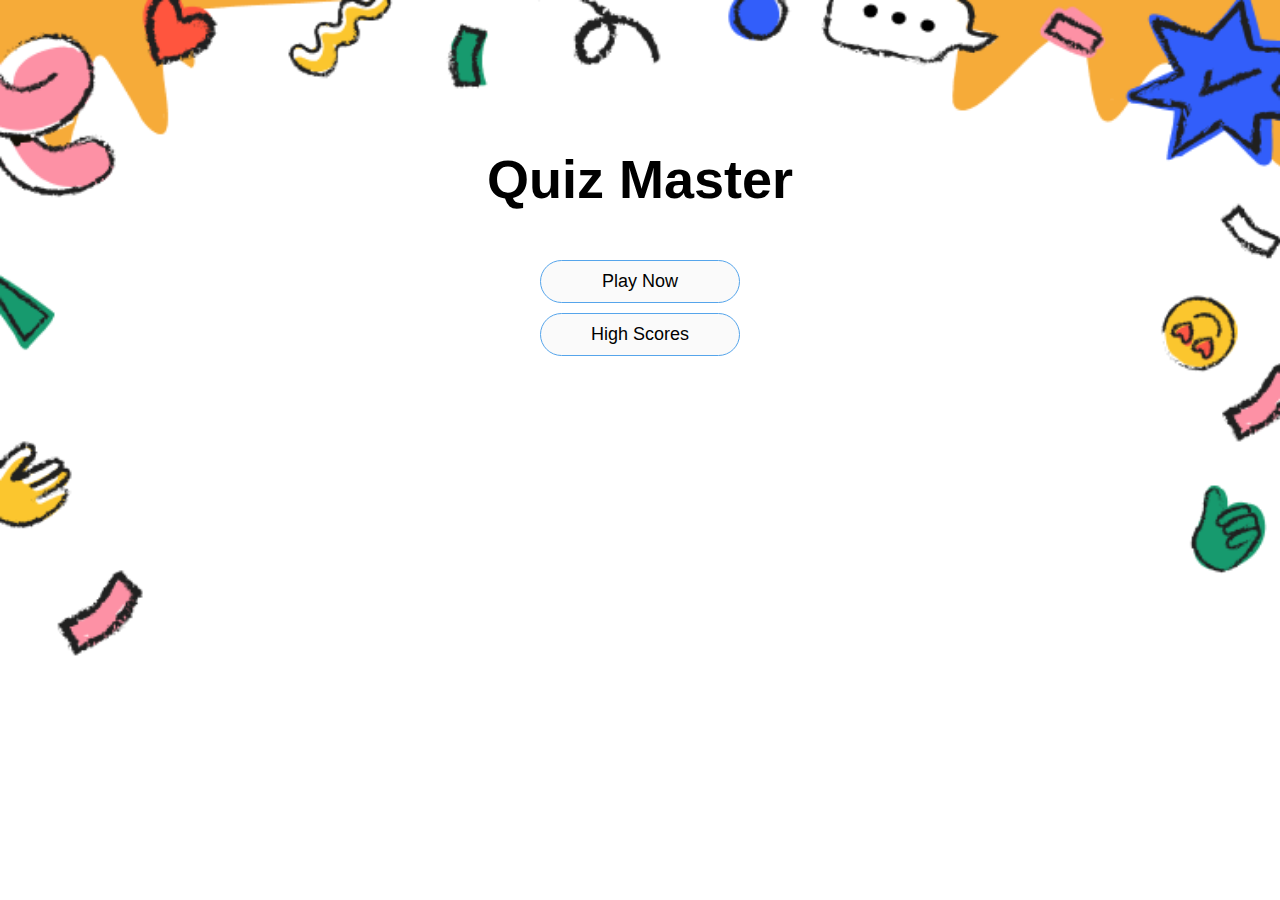
<file: app.html>
<!DOCTYPE html>
<html lang="en">
  <head>
    <meta charset="UTF-8" />
    <meta name="viewport" content="width=device-width, initial-scale=1.0" />
    <meta http-equiv="X-UA-Compatible" content="ie=edge" />
    <title>Quick Quiz</title>
    <link rel="stylesheet" href="app.css" />
  </head>
  <body>
    <div class="container">
        <div id="home" class="flex-center flex-column">
          <h1>Quiz Master</h1>
          <a class="btn" href="/game.html">Play Now</a>
          <a class="btn" href="/highscores.html">High Scores</a>
        </div>
      </div>

   
  </body>
</html>
</file>
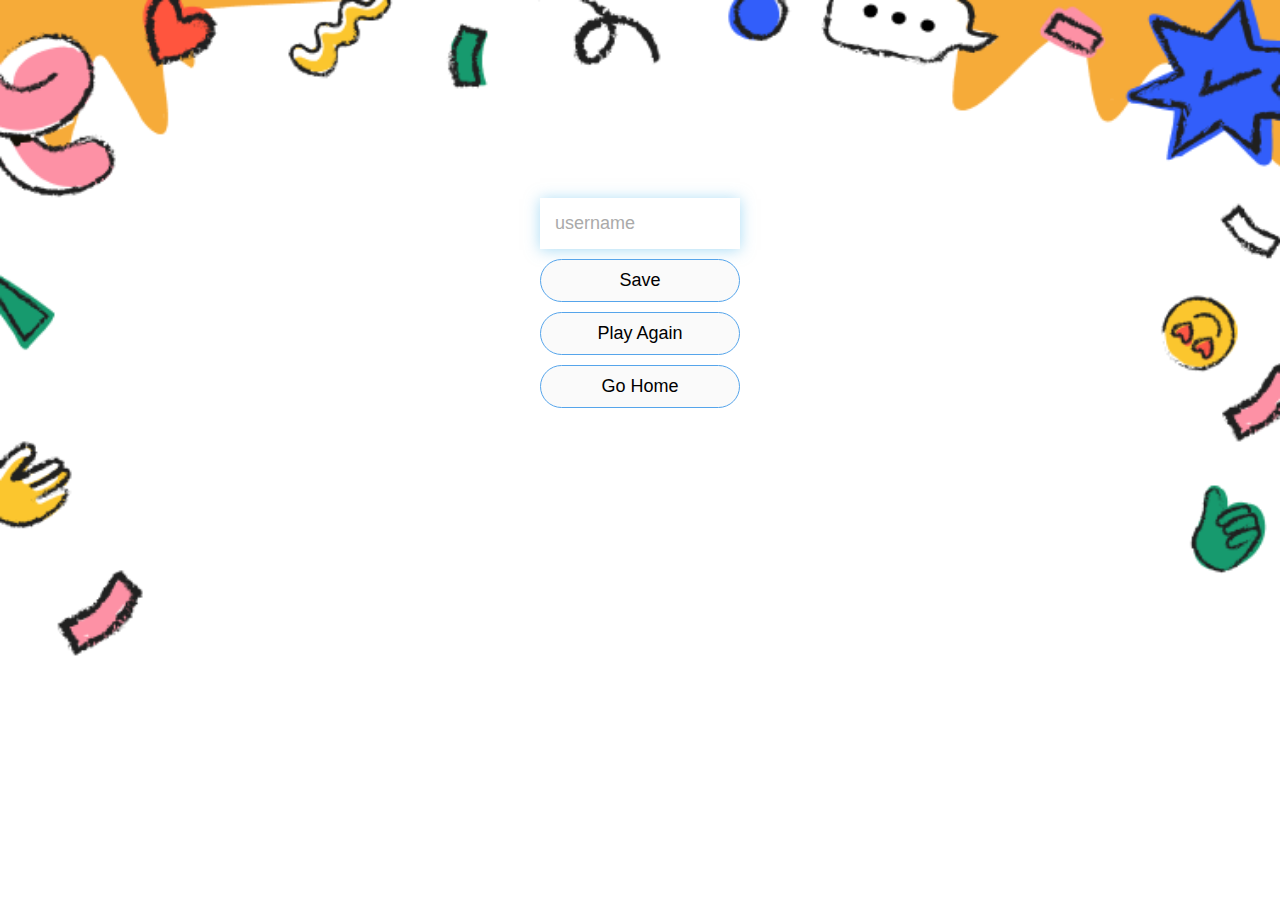
<file: end.html>
<!DOCTYPE html>
<html lang="en">
  <head>
    <meta charset="UTF-8" />
    <meta name="viewport" content="width=device-width, initial-scale=1.0" />
    <meta http-equiv="X-UA-Compatible" content="ie=edge" />
    <title>Congrats!</title>
    <link rel="stylesheet" href="./app.css" />
  </head>
  <body>
    <div class="container">
      <div id="end" class="flex-center flex-column">
        <h1 id="finalScore"></h1>
        <form>
          <input
            type="text"
            name="username"
            id="username"
            placeholder="username"
          />
          <button
            type="submit"
            class="btn"
            id="saveScoreBtn"
            onclick="saveHighScore(event)"
            disabled
          >
            Save
          </button>
        </form>
        <a class="btn" href="">Play Again</a>
        <a class="btn" href="/">Go Home</a>
      </div>
    </div>
    <script src="end.js"></script>
  </body>
</html>
</file>
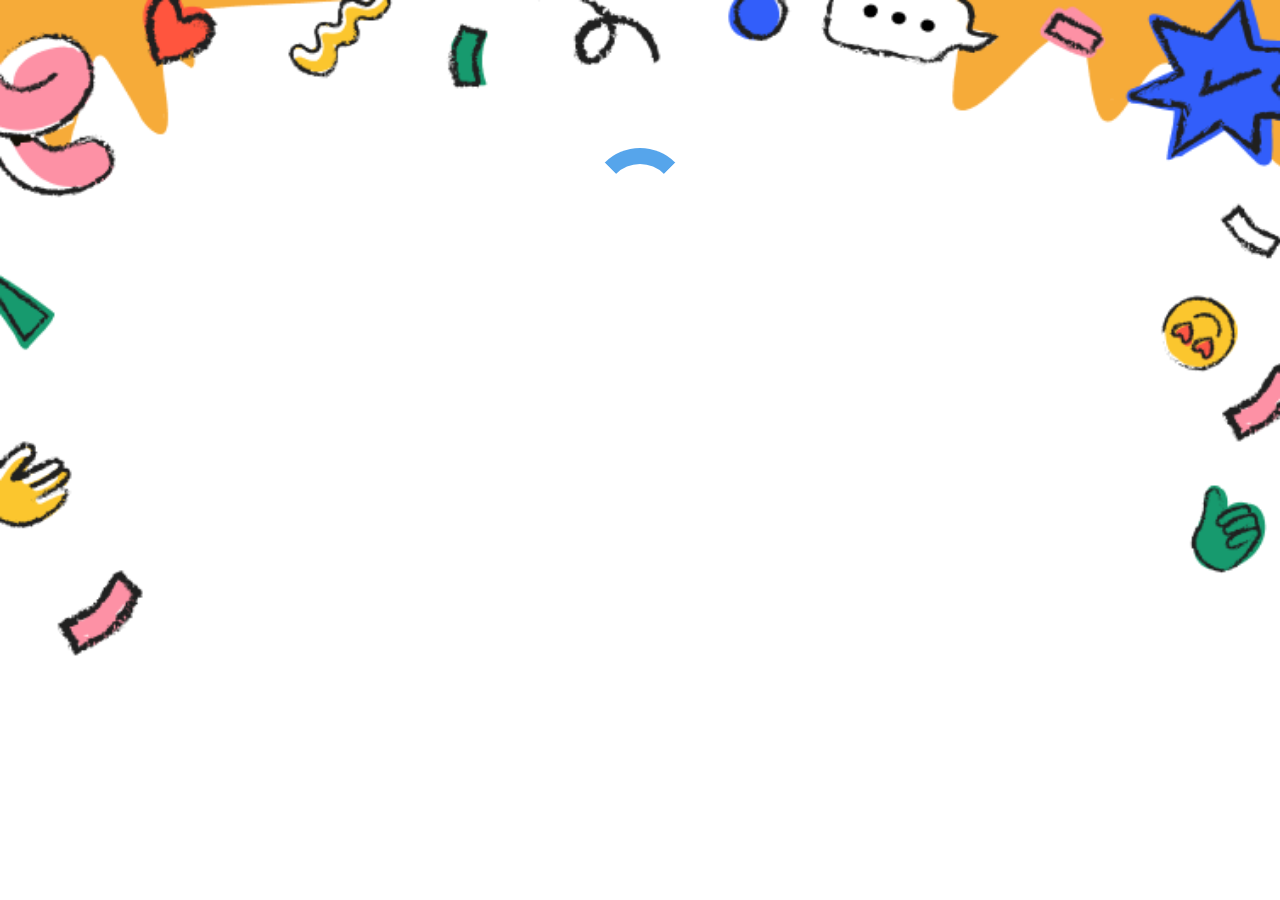
<file: game.html>
<!DOCTYPE html>
<html lang="en">
  <head>
    <meta charset="UTF-8" />
    <meta name="viewport" content="width=device-width, initial-scale=1.0" />
    <meta http-equiv="X-UA-Compatible" content="ie=edge" />
    <title>Quick Quiz - Play</title>
    <link rel="stylesheet" href="app.css" />
    <link rel="stylesheet" href="game.css" />
  </head>
  <body>
    <div class="container">
      <div id="loader"></div>
      <div id="game" class="justify-center flex-column hidden">
        <div id="hud">
          <div id="hud-item">
            <p id="progressText" class="hud-prefix">
              Question
            </p>
            <div id="progressBar">
              <div id="progressBarFull"></div>
            </div>
          </div>
          <div id="hud-item">
            <p class="hud-prefix">
              Score
            </p>
            <h2 class="hud-main-text" id="score">
              0
            </h2>
          </div>
        </div>
        <h3 id="question"></h3>
        <div class="choice-container">
          <p class="choice-prefix">A</p>
          <p class="choice-text" data-number="1"></p>
        </div>
        <div class="choice-container">
          <p class="choice-prefix">B</p>
          <p class="choice-text" data-number="2"></p>
        </div>
        <div class="choice-container">
          <p class="choice-prefix">C</p>
          <p class="choice-text" data-number="3"></p>
        </div>
        <div class="choice-container">
          <p class="choice-prefix">D</p>
          <p class="choice-text" data-number="4"></p>
        </div>
      </div>
    </div>
    <script src="game.js"></script>
  </body>
</html>
</file>
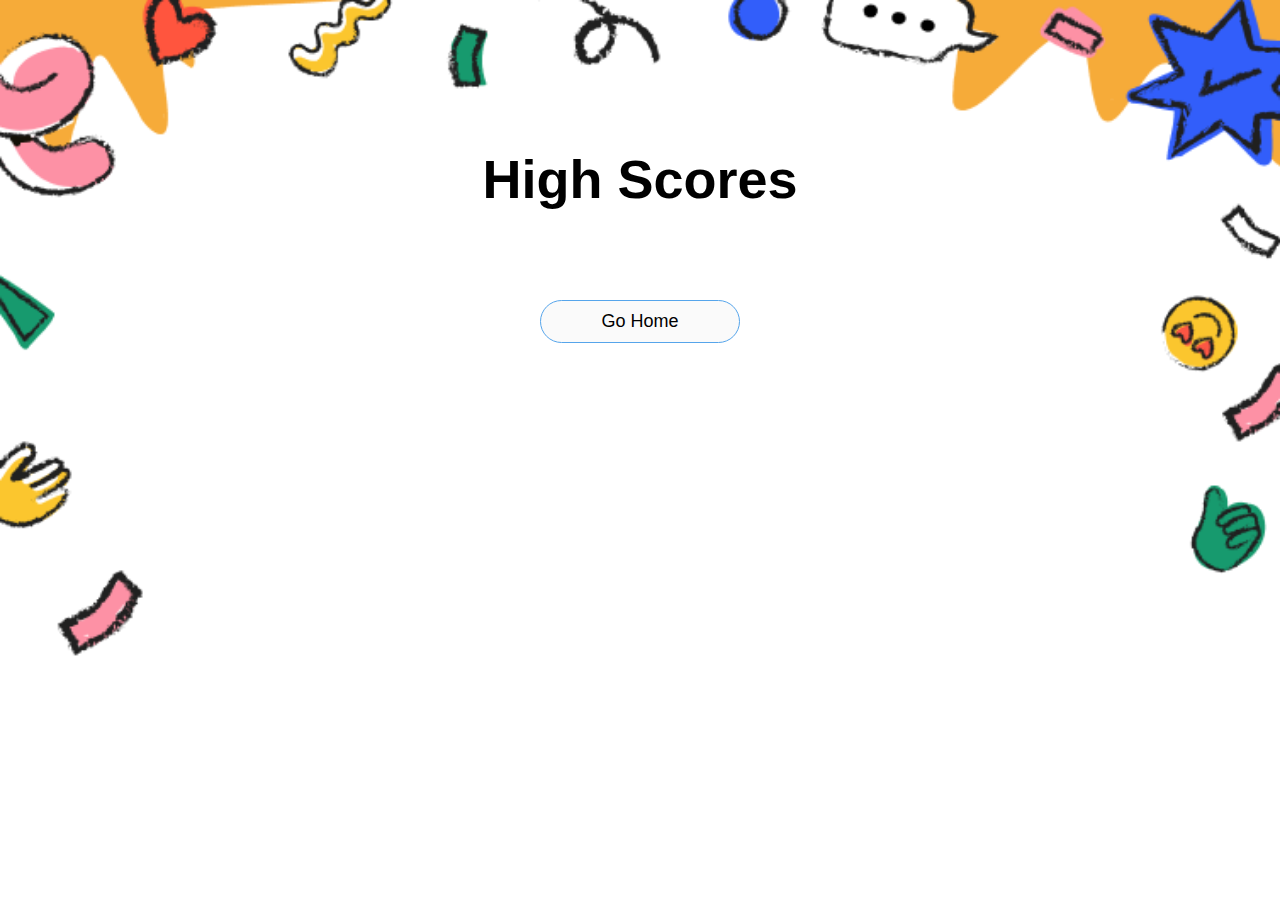
<file: highscores.html>
<!DOCTYPE html>
<html lang="en">
  <head>
    <meta charset="UTF-8" />
    <meta name="viewport" content="width=device-width, initial-scale=1.0" />
    <meta http-equiv="X-UA-Compatible" content="ie=edge" />
    <title>High Scores</title>
    <link rel="stylesheet" href="app.css" />
    <link rel="stylesheet" href="highscores.css" />
  </head>
  <body>
    <div class="container">
      <div id="highScores" class="flex-center flex-column">
        <h1 id="finalScore">High Scores</h1>
        <ul id="highScoresList"></ul>
        <a class="btn" href="/">Go Home</a>
      </div>
    </div>
    <script src="highscores.js"></script>
  </body>
</html>
</file>
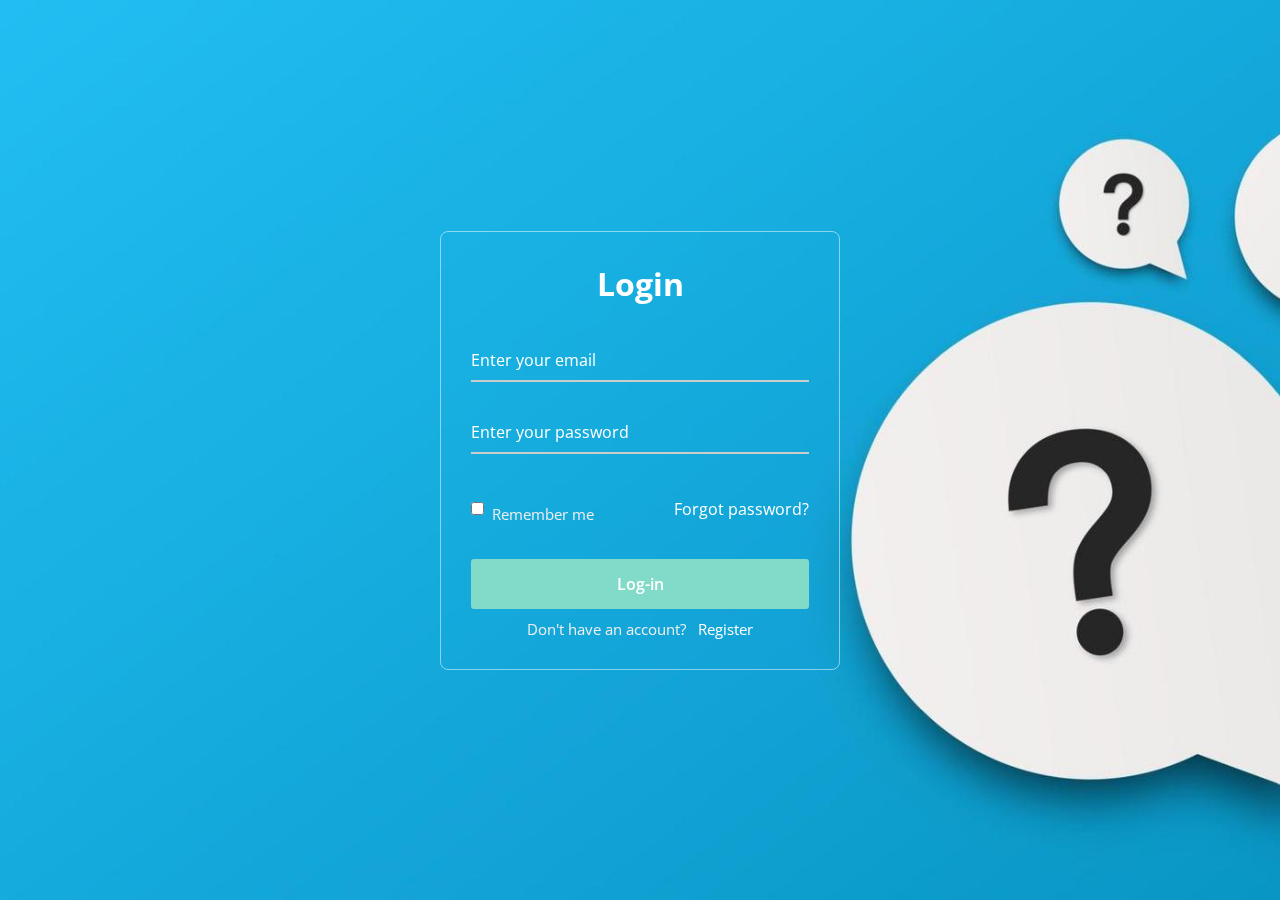
<file: log-in.html>
<!DOCTYPE html>
<head>
  <meta charset="UTF-8">
  <meta name="viewport" content="width=device-width, initial-scale=1.0">
  <title>Login Form </title>
  <style>
    @import url("https://fonts.googleapis.com/css2?family=Open+Sans:wght@200;300;400;500;600;700&display=swap");

* {
margin: 0;
padding: 0;
box-sizing: border-box;
font-family: "Open Sans", sans-serif;
}

body {
display: flex;
align-items: center;
justify-content: center;
min-height: 100vh;
width: 100%;
padding: 0 10px;
}

body::before {
content: "";
position: absolute;
width: 100%;
height: 100%;
background: url("./bg.jpg"), #000;
background-position: center;
background-size: cover;
}

.wrapper {
width: 400px;
border-radius: 8px;
padding: 30px;
text-align: center;
border: 1px solid rgba(255, 255, 255, 0.5);
backdrop-filter: blur(8px);
-webkit-backdrop-filter: blur(8px);
}

form {
display: flex;
flex-direction: column;
}

h2 {
font-size: 2rem;
margin-bottom: 20px;
color: #fff;
}

.input-field {
position: relative;
border-bottom: 2px solid #ccc;
margin: 15px 0;
}

.input-field label {
position: absolute;
top: 50%;
left: 0;
transform: translateY(-50%);
color: #fff;
font-size: 16px;
pointer-events: none;
transition: 0.15s ease;
}

.input-field input {
width: 100%;
height: 40px;
background: transparent;
border: none;
outline: none;
font-size: 16px;
color: #fff;
}

.input-field input:focus~label,
.input-field input:valid~label {
font-size: 0.8rem;
top: 10px;
transform: translateY(-120%);
}

.forget {
display: flex;
align-items: center;
justify-content: space-between;
margin: 25px 0 35px 0;
color: #fff;
}

#remember {
accent-color: #fff;
}

.forget label {
display: flex;
align-items: center;
}

.forget label p {
margin-left: 8px;
}

.wrapper a {
color: #ffffff;
text-decoration: none;
}

.wrapper a:hover {
text-decoration: underline;
}

button {
background: #82dbc8;
color: #000;
font-weight: 600;
border: none;
padding: 12px 20px;
cursor: pointer;
border-radius: 3px;
font-size: 16px;
border: 2px solid transparent;
transition: 0.3s ease;
}

button:hover {
color: #fff;
border-color: #fff;
background: rgba(255, 255, 255, 0.15);
}

.register {
text-align: center;
margin-top: 30px;
color: #fff;
}

p{
font-size: 15px;
color: #efefef;
margin-top: 10px;
}


</style>
</head>
<body>
<div class="wrapper">
  <form action="#">

      <h2>Login</h2>

      <div class="input-field">
        <input type="text" required>
        <label>Enter your email</label>
      </div>

      <div class="input-field">
        <input type="password" required>
        <label>Enter your password</label>
      </div>

      <div class="forget">
        <label for="remember">
          <input type="checkbox" id="remember">
          <p>Remember me</p>
        </label>
        <a href="#">Forgot password?</a>
      </div>

      <button type="submit"><a href="index.html">Log-in</a></button>
      <p>Don't have an account?&nbsp;&nbsp; <a href="sign-in.html">Register</a></p> 
    
  </form>
</div>
</body>
</html>
</file>
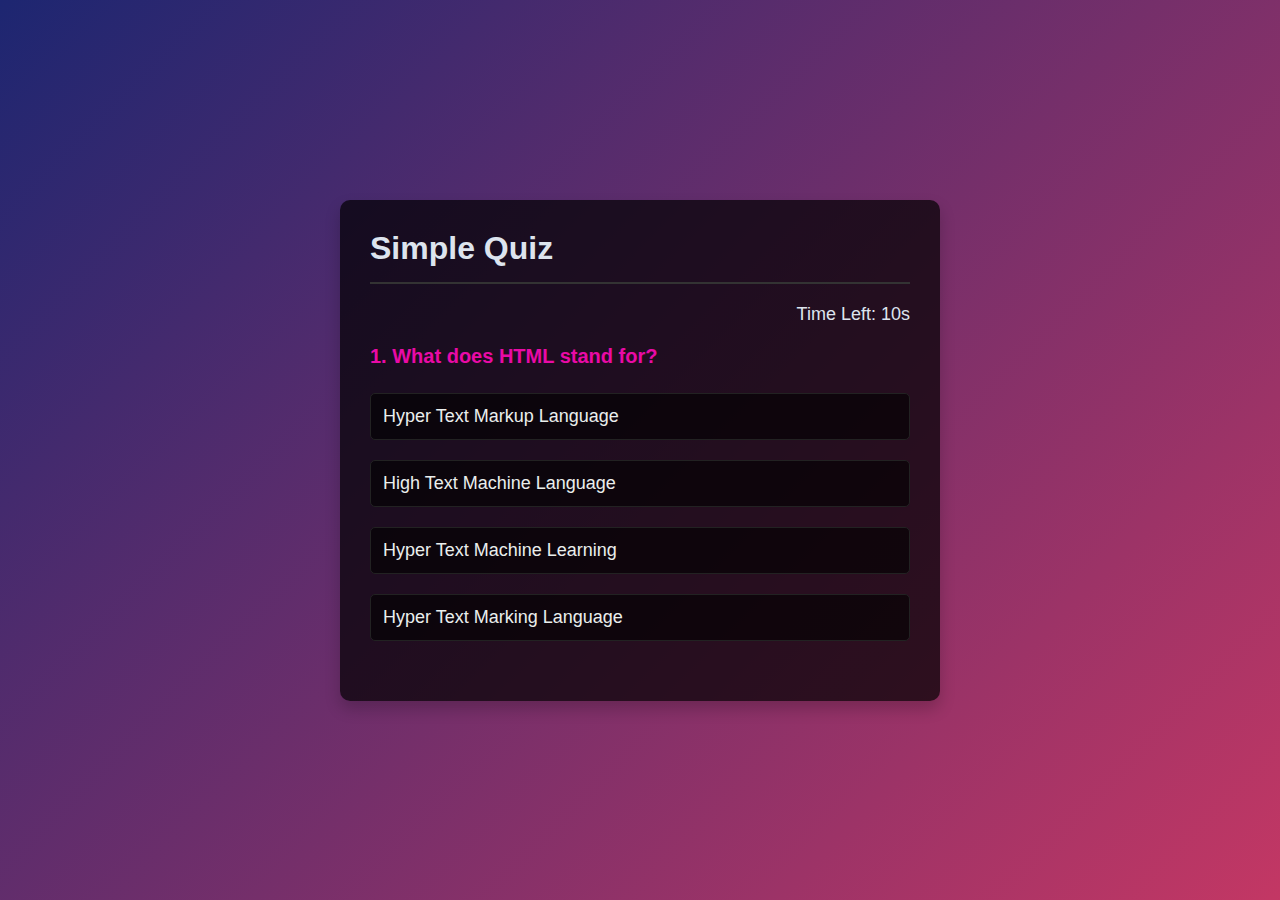
<file: main.html>
<!DOCTYPE html>
<html lang="en">
  <head>
    <meta charset="UTF-8" />
    <meta name="viewport" content="width=device-width, initial-scale=1.0" />
    <title>Quiz App</title>
    <link rel="stylesheet" href="main.css" />
    <link rel="icon" href="./img/logo.jpg">
  </head>
  <body>
    <div class="app">
      <h1>Simple Quiz</h1>
      <div id="timer">Time Left: 10s</div>
      <div class="quiz">
        <h2 id="question">Question goes here</h2>
        <div id="answer-button">
          <button class="btn">Answer1</button>
          <button class="btn">Answer2</button>
          <button class="btn">Answer3</button>
          <button class="btn">Answer4</button>
        </div>
        <button id="next-btn">Next</button>
      </div>
    </div>
    <script src="script.js"></script>
  </body>
</html>
</file>
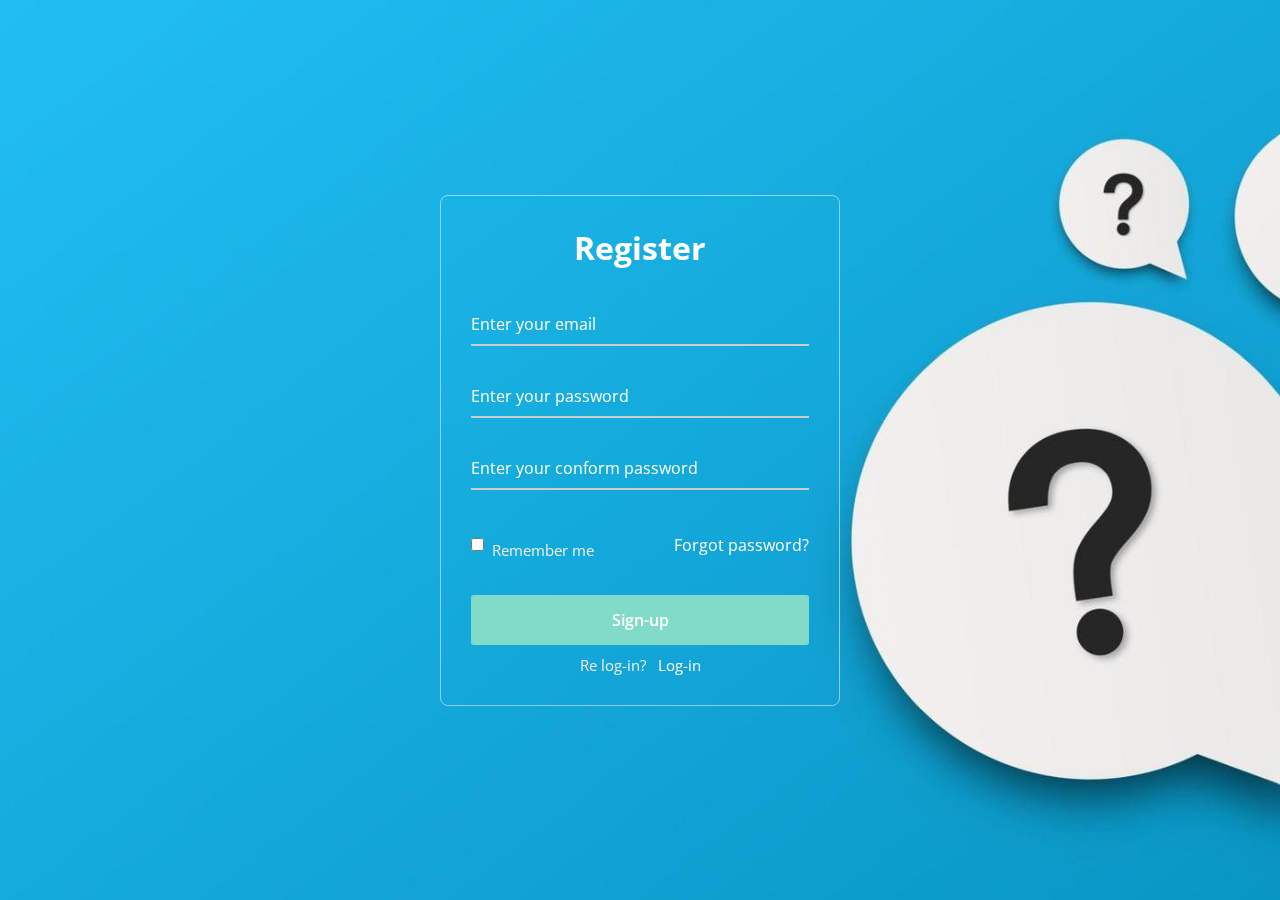
<file: sign-in.html>
<!DOCTYPE html>
<head>
    <meta charset="UTF-8">
    <meta name="viewport" content="width=device-width, initial-scale=1.0">
    <title>Register form </title>
    <style>
        @import url("https://fonts.googleapis.com/css2?family=Open+Sans:wght@200;300;400;500;600;700&display=swap");

* {
  margin: 0;
  padding: 0;
  box-sizing: border-box;
  font-family: "Open Sans", sans-serif;
}

body {
  display: flex;
  align-items: center;
  justify-content: center;
  min-height: 100vh;
  width: 100%;
  padding: 0 10px;
}

body::before {
  content: "";
  position: absolute;
  width: 100%;
  height: 100%;
  background: url("./bg.jpg"), #000;
  background-position: center;
  background-size: cover;
}

.wrapper {
  width: 400px;
  border-radius: 8px;
  padding: 30px;
  text-align: center;
  border: 1px solid rgba(255, 255, 255, 0.5);
  backdrop-filter: blur(8px);
  -webkit-backdrop-filter: blur(8px);
}

form {
  display: flex;
  flex-direction: column;
}

h2 {
  font-size: 2rem;
  margin-bottom: 20px;
  color: #fff;
}

.input-field {
  position: relative;
  border-bottom: 2px solid #ccc;
  margin: 15px 0;
}

.input-field label {
  position: absolute;
  top: 50%;
  left: 0;
  transform: translateY(-50%);
  color: #fff;
  font-size: 16px;
  pointer-events: none;
  transition: 0.15s ease;
}

.input-field input {
  width: 100%;
  height: 40px;
  background: transparent;
  border: none;
  outline: none;
  font-size: 16px;
  color: #fff;
}

.input-field input:focus~label,
.input-field input:valid~label {
  font-size: 0.8rem;
  top: 10px;
  transform: translateY(-120%);
}

.forget {
  display: flex;
  align-items: center;
  justify-content: space-between;
  margin: 25px 0 35px 0;
  color: #fff;
}

#remember {
  accent-color: #fff;
}

.forget label {
  display: flex;
  align-items: center;
}

.forget label p {
  margin-left: 8px;
}

.wrapper a {
  color: #fdfdfd;
  text-decoration: none;
}

.wrapper a:hover {
  text-decoration: underline;
}

button {
  background: #82dbc8;
  color: #000;
  font-weight: 600;
  border: none;
  padding: 12px 20px;
  cursor: pointer;
  border-radius: 3px;
  font-size: 16px;
  border: 2px solid transparent;
  transition: 0.3s ease;
}

button:hover {
  color: #ffffff;
  border-color: #fff;
  background: rgba(255, 255, 255, 0.15);
}

.register {
  text-align: center;
  margin-top: 30px;
  color: #fff;
}

p{
    font-size: 15px;
    color: #efefef;
    margin-top: 10px;
}

</style>
</head>
<body>
<div class="wrapper">
<form action="#">
    <h2>Register</h2>

        <div class="input-field">
            <input type="email" required>
            <label>Enter your email</label>
        </div>

        <div class="input-field">
            <input type="password" required>
            <label>Enter your password</label>
        </div>

        <div class="input-field">
            <input type="password" required>
            <label>Enter your conform password</label>
            <i class='bx bx-hide eye-icon'></i>
        </div>

        <div class="forget">
            <label for="remember">
                <input type="checkbox" id="remember">
                <p>Remember me</p>
            </label>
            <a href="#">Forgot password?</a>
        </div>

        <button><a href="index.html">Sign-up</a></button>
        <p>Re log-in? &nbsp;&nbsp;<a href="log-in.html" >Log-in</a></p>

       
    </form>
</div>
</body>
</html>
</file>
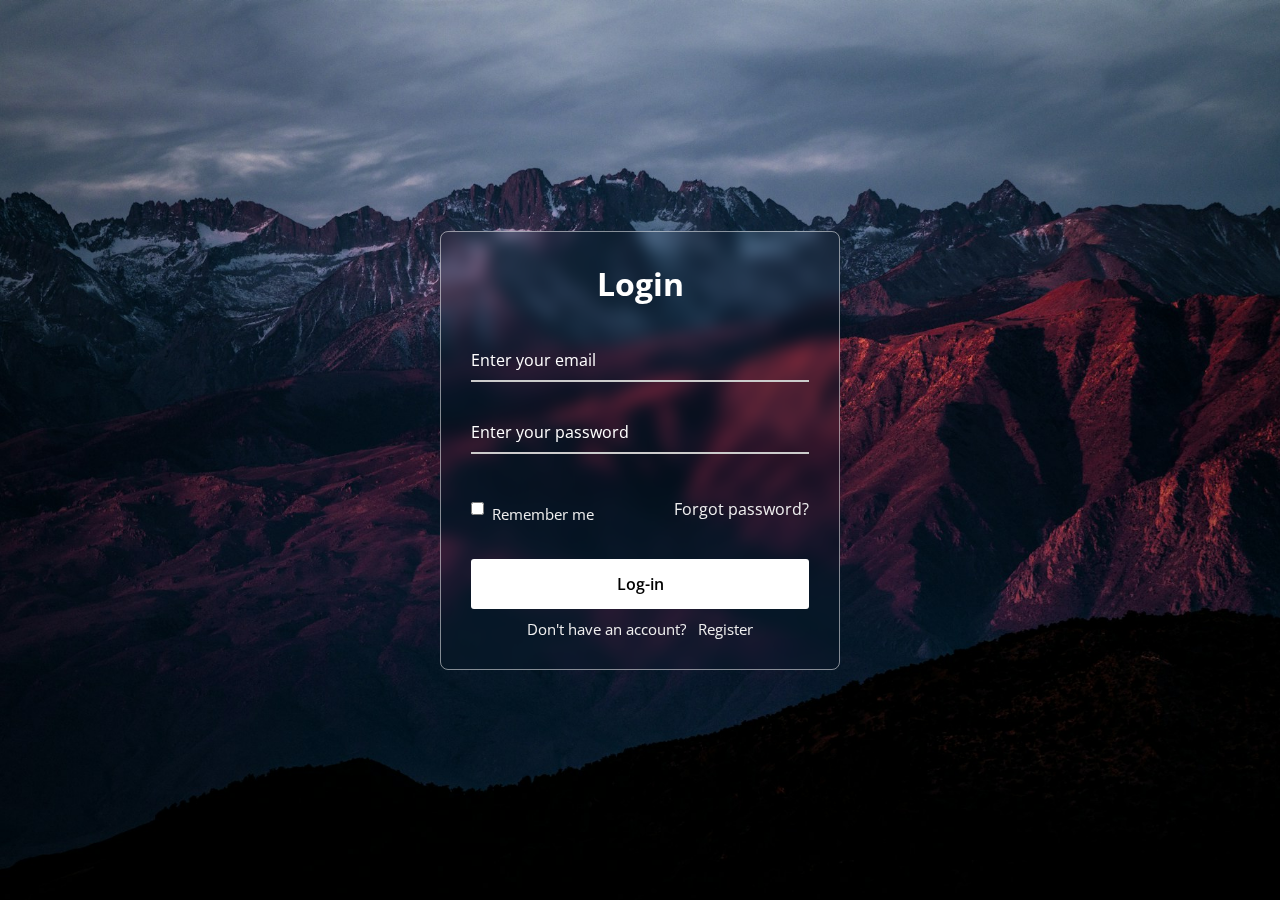
<file: assets/log-in.html>
<!DOCTYPE html>
<head>
  <meta charset="UTF-8">
  <meta name="viewport" content="width=device-width, initial-scale=1.0">
  <title>Login Form </title>
 <style>
  @import url("https://fonts.googleapis.com/css2?family=Open+Sans:wght@200;300;400;500;600;700&display=swap");

* {
  margin: 0;
  padding: 0;
  box-sizing: border-box;
  font-family: "Open Sans", sans-serif;
}

body {
  display: flex;
  align-items: center;
  justify-content: center;
  min-height: 100vh;
  width: 100%;
  padding: 0 10px;
}

body::before {
  content: "";
  position: absolute;
  width: 100%;
  height: 100%;
  background: url("../assets/bg.jpg"), #000;
  background-position: center;
  background-size: cover;
}

.wrapper {
  width: 400px;
  border-radius: 8px;
  padding: 30px;
  text-align: center;
  border: 1px solid rgba(255, 255, 255, 0.5);
  backdrop-filter: blur(8px);
  -webkit-backdrop-filter: blur(8px);
}

form {
  display: flex;
  flex-direction: column;
}

h2 {
  font-size: 2rem;
  margin-bottom: 20px;
  color: #fff;
}

.input-field {
  position: relative;
  border-bottom: 2px solid #ccc;
  margin: 15px 0;
}

.input-field label {
  position: absolute;
  top: 50%;
  left: 0;
  transform: translateY(-50%);
  color: #fff;
  font-size: 16px;
  pointer-events: none;
  transition: 0.15s ease;
}

.input-field input {
  width: 100%;
  height: 40px;
  background: transparent;
  border: none;
  outline: none;
  font-size: 16px;
  color: #fff;
}

.input-field input:focus~label,
.input-field input:valid~label {
  font-size: 0.8rem;
  top: 10px;
  transform: translateY(-120%);
}

.forget {
  display: flex;
  align-items: center;
  justify-content: space-between;
  margin: 25px 0 35px 0;
  color: #fff;
}

#remember {
  accent-color: #fff;
}

.forget label {
  display: flex;
  align-items: center;
}

.forget label p {
  margin-left: 8px;
}

.wrapper a {
  color: #efefef;
  text-decoration: none;
}

.wrapper a:hover {
  text-decoration: underline;
}

button {
  background: #fff;
  color: #000;
  font-weight: 600;
  border: none;
  padding: 12px 20px;
  cursor: pointer;
  border-radius: 3px;
  font-size: 16px;
  border: 2px solid transparent;
  transition: 0.3s ease;
}

button:hover {
  color: #fff;
  border-color: #fff;
  background: rgba(255, 255, 255, 0.15);
}

.register {
  text-align: center;
  margin-top: 30px;
  color: #fff;
}

p{
    font-size: 15px;
    color: #efefef;
    margin-top: 10px;
}


 </style>
</head>
<body>
<div class="wrapper">
  <form action="#">

      <h2>Login</h2>

      <div class="input-field">
        <input type="text" required>
        <label>Enter your email</label>
      </div>

      <div class="input-field">
        <input type="password" required>
        <label>Enter your password</label>
      </div>

      <div class="forget">
        <label for="remember">
          <input type="checkbox" id="remember">
          <p>Remember me</p>
        </label>
        <a href="#">Forgot password?</a>
      </div>

      <button type="submit"> Log-in</button>
      <p>Don't have an account?&nbsp;&nbsp; <a href="../assets/sign-in.html">Register</a></p> 
    
  </form>
</div>
</body>
</html>
</file>
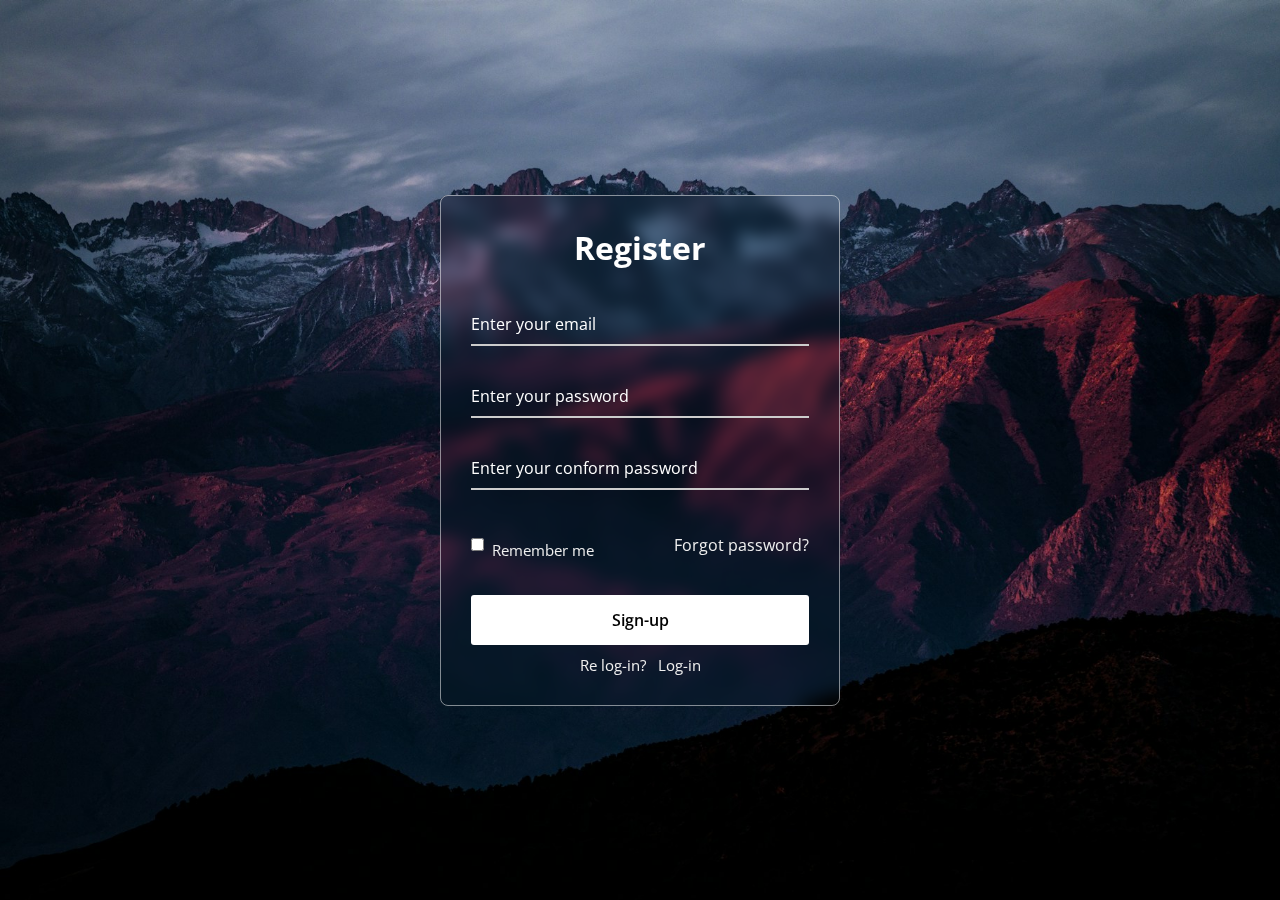
<file: assets/sign-in.html>
<!DOCTYPE html>
<head>
    <meta charset="UTF-8">
    <meta name="viewport" content="width=device-width, initial-scale=1.0">
    <style>
        @import url("https://fonts.googleapis.com/css2?family=Open+Sans:wght@200;300;400;500;600;700&display=swap");

* {
  margin: 0;
  padding: 0;
  box-sizing: border-box;
  font-family: "Open Sans", sans-serif;
}

body {
  display: flex;
  align-items: center;
  justify-content: center;
  min-height: 100vh;
  width: 100%;
  padding: 0 10px;
}

body::before {
  content: "";
  position: absolute;
  width: 100%;
  height: 100%;
  background: url("../assets/bg.jpg"), #000;
  background-position: center;
  background-size: cover;
}

.wrapper {
  width: 400px;
  border-radius: 8px;
  padding: 30px;
  text-align: center;
  border: 1px solid rgba(255, 255, 255, 0.5);
  backdrop-filter: blur(8px);
  -webkit-backdrop-filter: blur(8px);
}

form {
  display: flex;
  flex-direction: column;
}

h2 {
  font-size: 2rem;
  margin-bottom: 20px;
  color: #fff;
}

.input-field {
  position: relative;
  border-bottom: 2px solid #ccc;
  margin: 15px 0;
}

.input-field label {
  position: absolute;
  top: 50%;
  left: 0;
  transform: translateY(-50%);
  color: #fff;
  font-size: 16px;
  pointer-events: none;
  transition: 0.15s ease;
}

.input-field input {
  width: 100%;
  height: 40px;
  background: transparent;
  border: none;
  outline: none;
  font-size: 16px;
  color: #fff;
}

.input-field input:focus~label,
.input-field input:valid~label {
  font-size: 0.8rem;
  top: 10px;
  transform: translateY(-120%);
}

.forget {
  display: flex;
  align-items: center;
  justify-content: space-between;
  margin: 25px 0 35px 0;
  color: #fff;
}

#remember {
  accent-color: #fff;
}

.forget label {
  display: flex;
  align-items: center;
}

.forget label p {
  margin-left: 8px;
}

.wrapper a {
  color: #efefef;
  text-decoration: none;
}

.wrapper a:hover {
  text-decoration: underline;
}

button {
  background: #fff;
  color: #000;
  font-weight: 600;
  border: none;
  padding: 12px 20px;
  cursor: pointer;
  border-radius: 3px;
  font-size: 16px;
  border: 2px solid transparent;
  transition: 0.3s ease;
}

button:hover {
  color: #fff;
  border-color: #fff;
  background: rgba(255, 255, 255, 0.15);
}

.register {
  text-align: center;
  margin-top: 30px;
  color: #fff;
}

p{
    font-size: 15px;
    color: #efefef;
    margin-top: 10px;
}

    </style>
    <title>Register form </title>
</head>
<body>
<div class="wrapper">
<form action="#">
    <h2>Register</h2>

        <div class="input-field">
            <input type="email" required>
            <label>Enter your email</label>
        </div>

        <div class="input-field">
            <input type="password" required>
            <label>Enter your password</label>
        </div>

        <div class="input-field">
            <input type="password" required>
            <label>Enter your conform password</label>
            <i class='bx bx-hide eye-icon'></i>
        </div>

        <div class="forget">
            <label for="remember">
                <input type="checkbox" id="remember">
                <p>Remember me</p>
            </label>
            <a href="#">Forgot password?</a>
        </div>

        <button type="submit">Sign-up</button>
        <p>Re log-in? &nbsp;&nbsp;<a href="../assets/log-in.html">Log-in</a></p>

    </form>
</div>
</body>
</html>
</file>
<file: app.css>
:root {
    font-size: 62.5%;
    background-image: url("./all-bg.png");
    background-repeat: no-repeat;
    background-size: cover;
  }
  
  * {
    box-sizing: border-box;
    font-family: Arial, Helvetica, sans-serif;
    margin: 0;
    padding: 0;
    color: #333;
  }

  h1 h2 h3 h4 {
    margin-bottom: 1rem;
  }
  
  h1 {
    font-size: 5.4rem;
    color: #000000;
    margin-bottom: 5rem;
  }
  
  h1 > span {
    font-size: 2.4rem;
    font-weight: 500;
  }
  
  h2 {
    font-size: 4.2rem;
    margin-bottom: 4rem;
    font-weight: 700;
  }
  
  h3 {
    font-size: 2.8rem;
    font-weight: 500;
  }

  /* UTILITIES */
  
  .container {
    display: flex;
    justify-content: center;
    align-items: center;
    margin-top: 10%;
    padding: 2rem;
  }
  .container1 {
    display: flex;
    justify-content: center;
    align-items: center;
    margin-top: 10%;
    padding: 2rem;
  }

  .new {
    display: flex;
    flex-direction: row;
  }
  
  .container > * {
    width: 100%;
  }
  
  .flex-column {
    display: flex;
    flex-direction: column;
  }
  
  .flex-center {
    justify-content: center;
    align-items: center;
  }
  
  .justify-center {
    justify-content: center;
  }
  
  .text-center {
    text-align: center;
  }
  
  .hidden {
    display: none;
  }
  
  /* BUTTONS */
  .btn {
    font-size: 1.8rem;
    padding: 1rem 0;
    width: 20rem;
    text-align: center;
    border: 0.1rem solid #56a5eb;
    margin-bottom: 1rem;
    text-decoration: none;
    color: #000000;
    background-color: rgb(250, 250, 250);
    border-radius: 30px;
  }
  
  .btn:hover {
    cursor: pointer;
    box-shadow: 0 0.4rem 1.4rem 0 rgba(86, 185, 235, 0.5);
    transform: translateY(-0.1rem);
    transition: transform 150ms;
  }
  
  .btn[disabled]:hover {
    cursor: not-allowed;
    box-shadow: none;
    transform: none;
  }
  
  /* FORMS */
  form {
    width: 100%;
    display: flex;
    flex-direction: column;
    align-items: center;
  }
  
  input {
    margin-bottom: 1rem;
    width: 20rem;
    padding: 1.5rem;
    font-size: 1.8rem;
    border: none;
    box-shadow: 0 0.1rem 1.4rem 0 rgba(86, 185, 235, 0.5);
  }
  
  input::placeholder {
    color: #aaa;
  }
</file>
<file: game.css>
.choice-container {
    display: flex;
    width: 100%;
    font-size: 1.8rem;
    border: 0.1rem solid rgb(86, 165, 235, 0.25);
    background-color: white;
  }
  
  .choice-container:hover {
    cursor: pointer;
    box-shadow: 0 0.4rem 1.4rem 0 rgba(86, 185, 235, 0.5);
    transform: translateY(-0.1rem);
    transition: transform 150ms;
  }
  .container{
    margin-bottom: 10px;
  }
  #question{
    padding: 10px;
  }
  
  .choice-prefix {
    padding: 1.5rem 2.5rem;
    background-color: #56a5eb;
    color: white;
  }

  #game{
    height: 60%;
    width: 70%;
  }
  
  .choice-text {
    padding: 1.5rem;
  }
  
  .correct {
    background-color: #28a745;
  }
  
  .incorrect {
    background-color: #dc3545;
  }
  
  /* HUD */
  
  #hud {
    display: flex;
    justify-content: space-between;
  }
  
  .hud-prefix {
    text-align: center;
    font-size: 2rem;
  }
  
  .hud-main-text {
    text-align: center;
  }
  
  #progressBar {
    width: 20rem;
    height: 4rem;
    border: 0.3rem solid #56a5eb;
  }
  
  #progressBarFull {
    height: 3.4rem;
    background-color: #56a5eb;
    width: 100%;
  }
  
  /* LOADER */
  #loader {
    border: 1.6rem solid white;
    border-radius: 50%;
    border-top: 1.6rem solid #56a5eb;
    width: 10rem;
    height: 10rem;
    animation: spin 2s linear infinite;
  }
  
  @keyframes spin {
    0% {
      transform: rotate(0deg);
    }
    100% {
      transform: rotate(360deg);
    }
  }
</file>
<file: highscores.css>
#highScoresList {
    list-style: none;
    padding-left: 0;
    margin-bottom: 4rem;
  }
  
  .high-score {
    font-size: 2.8rem;
    margin-bottom: 0.5rem;
  }
  
  .high-score:hover {
    transform: scale(1.025);
  }
</file>
<file: main.css>
/* Global Reset */
* {
    margin: 0;
    padding: 0;
    font-family: "Poppins", sans-serif;
    box-sizing: border-box;
  }
  
  /* Body Styling */
  /* Body Styling */
  body {
    background: linear-gradient(135deg, #1d2671, #c33764);
    height: 100vh;
    display: flex;
    align-items: center;
    justify-content: center;
    color: #dde4ee;
  }
  
  /* App Container */
  .app {
    background: rgba(0, 0, 0, 0.7);
    width: 90%;
    max-width: 600px;
    border-radius: 10px;
    padding: 30px;
    box-shadow: 0 8px 16px rgba(0, 0, 0, 0.2);
  }
  
  /* Heading */
  .app h1 {
    font-size: 32px;
    font-weight: 600;
    color: #dde4ee;
    margin-bottom: 20px;
    border-bottom: 2px solid #333;
    padding-bottom: 15px;
  }
  
  /* Quiz Section */
  .quiz {
    padding: 20px 0;
  }
  
  .quiz h2 {
    font-size: 20px;
    font-weight: 600;
    color: #e90aa6;
    margin-bottom: 15px;
  }
  
  /* Button Styles */
  .btn {
    background: rgba(0, 0, 0, 0.6);
    color: #eaeeec;
    font-size: 18px;
    font-weight: 500;
    width: 100%;
    border: 1px solid #222;
    margin: 10px 0;
    padding: 12px;
    border-radius: 5px;
    text-align: left;
    cursor: pointer;
    transition: background 0.3s, color 0.3s;
  }
  
  .btn:hover:not([disabled]) {
    background: #333;
    color: #fff;
  }
  
  .btn:disabled {
    cursor: not-allowed;
    opacity: 0.6;
  }
  
  /* Next Button */
  #next-btn {
    background: #001e4d;
    color: #fff;
    font-weight: 600;
    width: 150px;
    border: none;
    padding: 12px;
    margin: 20px auto 0;
    border-radius: 5px;
    cursor: pointer;
    text-align: center;
    display: none;
    transition: background 0.3s;
  }
  
  #next-btn:hover {
    background: #003080;
  }
  
  /* Feedback Classes */
  .correct {
    background: #07f06c;
    color: #003080;
  }
  
  .incorrect {
    background: #ff9393;
    color: #003080;
  }
  
  /* Timer */
  #timer {
    color: #dde4ee;
    font-size: 18px;
    margin-top: 10px;
    text-align: right;
  }
</file>
